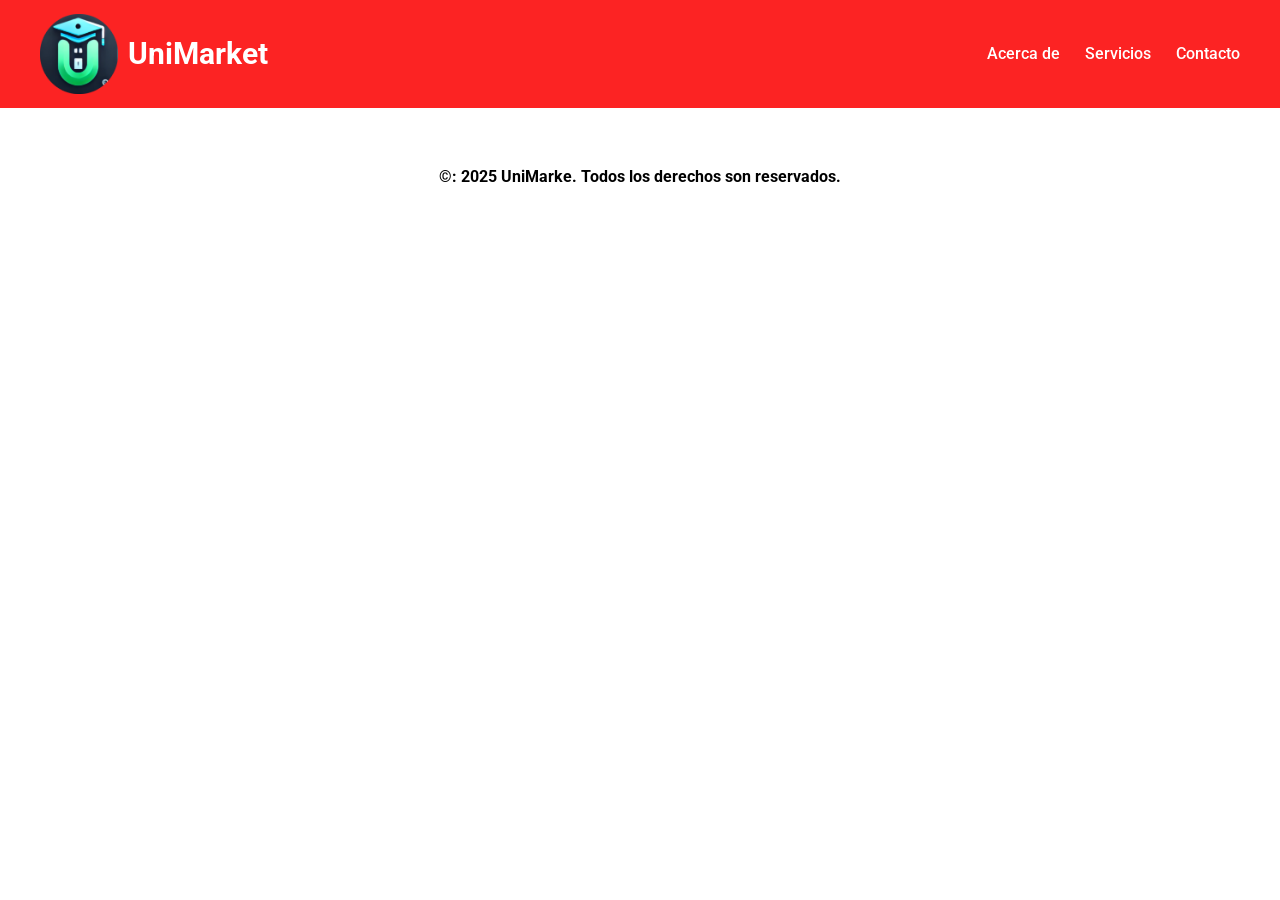
<file: Index.html>
<!DOCTYPE html>
<html lang="es">
<head>
    <meta charset="UTF-8">
    <meta name="viewport" content="width=device-width, initial-scale=1.0">
    <title>UniMarket</title>
    <link rel="stylesheet" href="/wwwroot/css/stylesindex.css">
    <link href="https://fonts.googleapis.com/css2?family=Roboto:wght@400;700&display=swap" rel="stylesheet">
</head>
<body>
    <header>
        <nav>
            <div class="logo">
                <img src="/wwwroot/image/logo.png" alt="UniMarket Logo">
                <h1>UniMarket</h1>
            </div>
            <ul class="nav-links">
                <li><a href="#about" class="nav-link">Acerca de</a></li>
                <li><a href="#services" class="nav-link">Servicios</a></li>
                <li><a href="#contact" class="nav-link">Contacto</a></li>
            </ul>
        </nav>
    </header>

    <main>
        <section id="about" class="about hidden">
            <h2>Acerca de UniMarke</h2>
            <p>UniMarke es una plataforma diseñada para estudiantes emprendedores que desean promocionar y vender sus productos o servicios dentro de la comunidad universitaria. Facilitamos la conexión entre vendedores y compradores, ofreciendo herramientas para la gestión eficiente de productos y transacciones.</p>
        </section>

        <section id="services" class="services hidden">
            <h2>Nuestros Servicios</h2>
            <div class="service-cards">
                <div class="card">
                    <h3>Promoción de Productos</h3>
                    <p>Llega a más clientes dentro de tu universidad con nuestras herramientas de promoción.</p>
                </div>
                <div class="card">
                    <h3>Ventas Seguras</h3>
                    <p>Realiza transacciones seguras y confiables con otros estudiantes.</p>
                </div>
                <div class="card">
                    <h3>Gestión de Inventario</h3>
                    <p>Administra tus productos de manera eficiente con nuestra plataforma.</p>
                </div>
            </div>
        </section>

        <section id="contact" class="contact hidden">
            <h2>Contacto</h2>
            <p>¿Tienes alguna pregunta? ¡Contáctanos!</p>
            <form id="contactForm">
                <input type="text" id="name" placeholder="Nombre" required>
                <input type="email" id="email" placeholder="Correo electrónico" required>
                <textarea id="message" placeholder="Mensaje" required></textarea>
                <button type="submit">Enviar</button>
            </form>
        </section>
    </main>

    <footer>
        <p>&copy: 2025 UniMarke. Todos los derechos son reservados.</p>
    </footer>

    <script src="/wwwroot/js/index.js"></script>
</body>
</html>
</file>
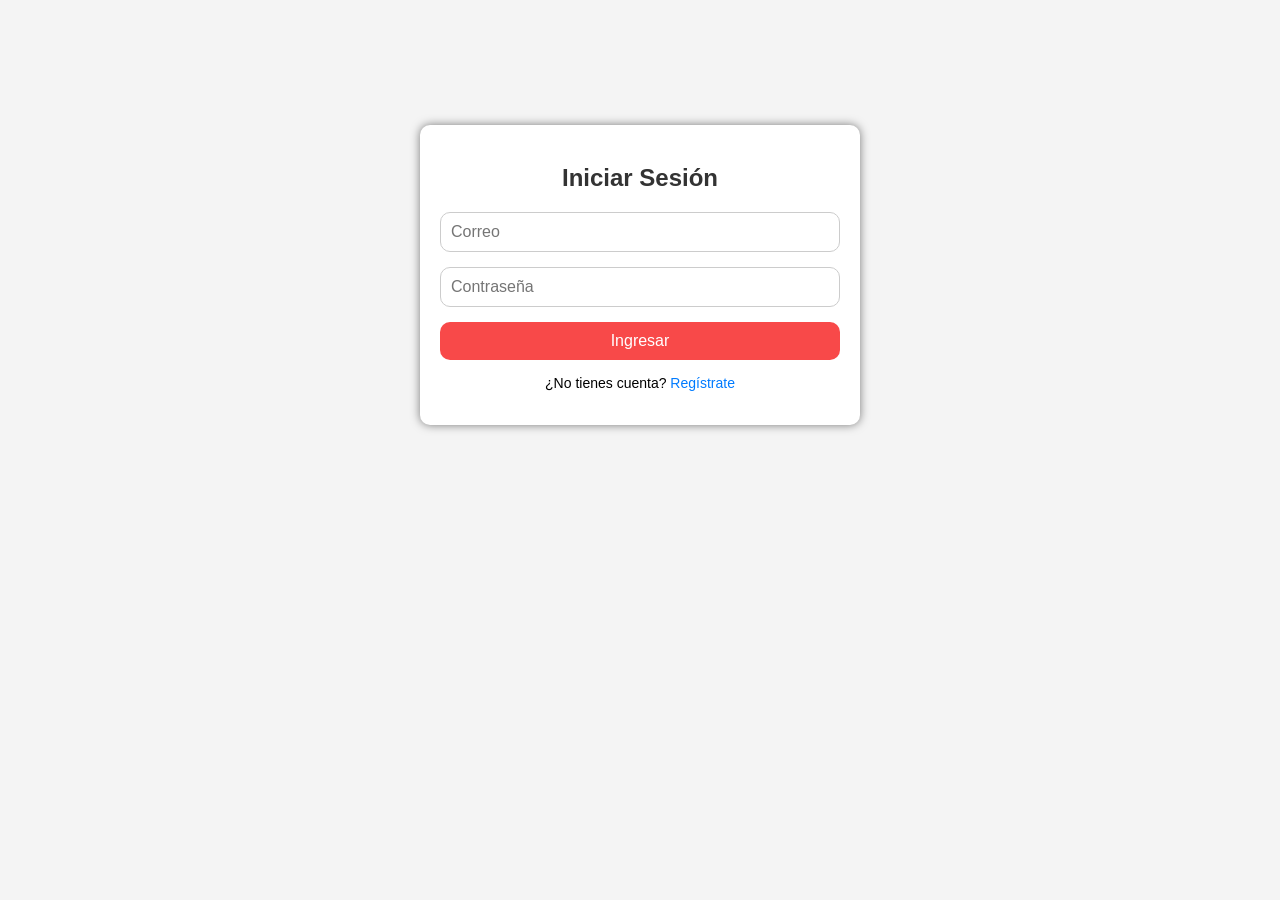
<file: Views/login.html>
<!DOCTYPE html>
<html lang="es">
<head>
    <meta charset="UTF-8">
    <title>Login</title>
    <link rel="stylesheet" href="/wwwroot/css/styleslogin.css">
    <style>
        body {
            font-family: Arial, sans-serif;
            background-color: #f4f4f4;
            display: flex;
            justify-content: center;
            align-items: center;
            height: 550px;
            margin: 0;
        }
        
        .form-container {
            background-color: #fff;
            padding: 20px;
            border-radius: 10px;
            box-shadow: 0 0 10px rgba(0, 0, 0, 0.5);
            width: 100%;
            max-width: 400px;body {
            font-family: Arial, sans-serif;
            background-color: #f0f8ff;
            text-align: center;
        }
        
        .mensaje-exito {
            color: #000000;
            padding: 10px;
            text-align: center;
        }
        
        button {
            background-color: #000;
            color: white;
            padding: 10px;
        }
            text-align: center;
        }
        
        .form-container h2 {
            margin-bottom: 20px;
            font-size: 24px;
            color: #333;
        }
        
        .form-container input[type="text"],
        .form-container input[type="password"] {
            width: 100%;
            padding: 10px;
            margin-bottom: 15px;
            border: 1px solid #ccc;
            border-radius: 10px;
            font-size: 16px;
            box-sizing: border-box;
        }
        
        .form-container input[type="text"]:focus,
        .form-container input[type="password"]:focus{
            border-color: #ff0000;
            outline: none;
        }
        
        .form-container button {
            width: 100%;
            padding: 10px;
            background-color: #f84949;
            border: none;
            border-radius: 10px;
            color: #fff;
            font-size: 16px;
            cursor: pointer;
        }
        
        .form-container button:hover {
            background-color: #ff0202;
        }
        
        .form-container p {
            margin-top: 15px;
            font-size: 14px;
            color: #000000;
        }
        
        .form-container p a {
            color: #007bff;
            text-decoration: none;
        }
        
        .form-container p a:hover {
            text-decoration: underline;
        }
    </style>
</head>
<body>
    <div class="form-container">
        <h2>Iniciar Sesión</h2>
        <div id="mensajeExito" class="mensaje-exito" style="display: none;">
            Registro exitoso. ¡Bienvenido!
        </div>
        <form id="loginForm">
            <input type="text" id="email" placeholder="Correo" required>
            <input type="password" id="password" placeholder="Contraseña" required>
            <button type="submit">Ingresar</button>
        </form>
        <p>¿No tienes cuenta? <a href="register.html">Regístrate</a></p>
    </div>
    <script>
        const urlParams = new URLSearchParams(window.location.search);
        if (urlParams.has('registro') && urlParams.get('registro') === 'exitoso') {
            document.getElementById('mensajeExito').style.display = 'block';
        }
        setTimeout(() => {
            mensajeExito.style.display = 'none';
        }, 3000);
        history.replaceState({}, document.title, window.location.pathname);
    </script>
    <script src="/wwwroot/js/auth.js"></script>
</body>
</html>
</file>
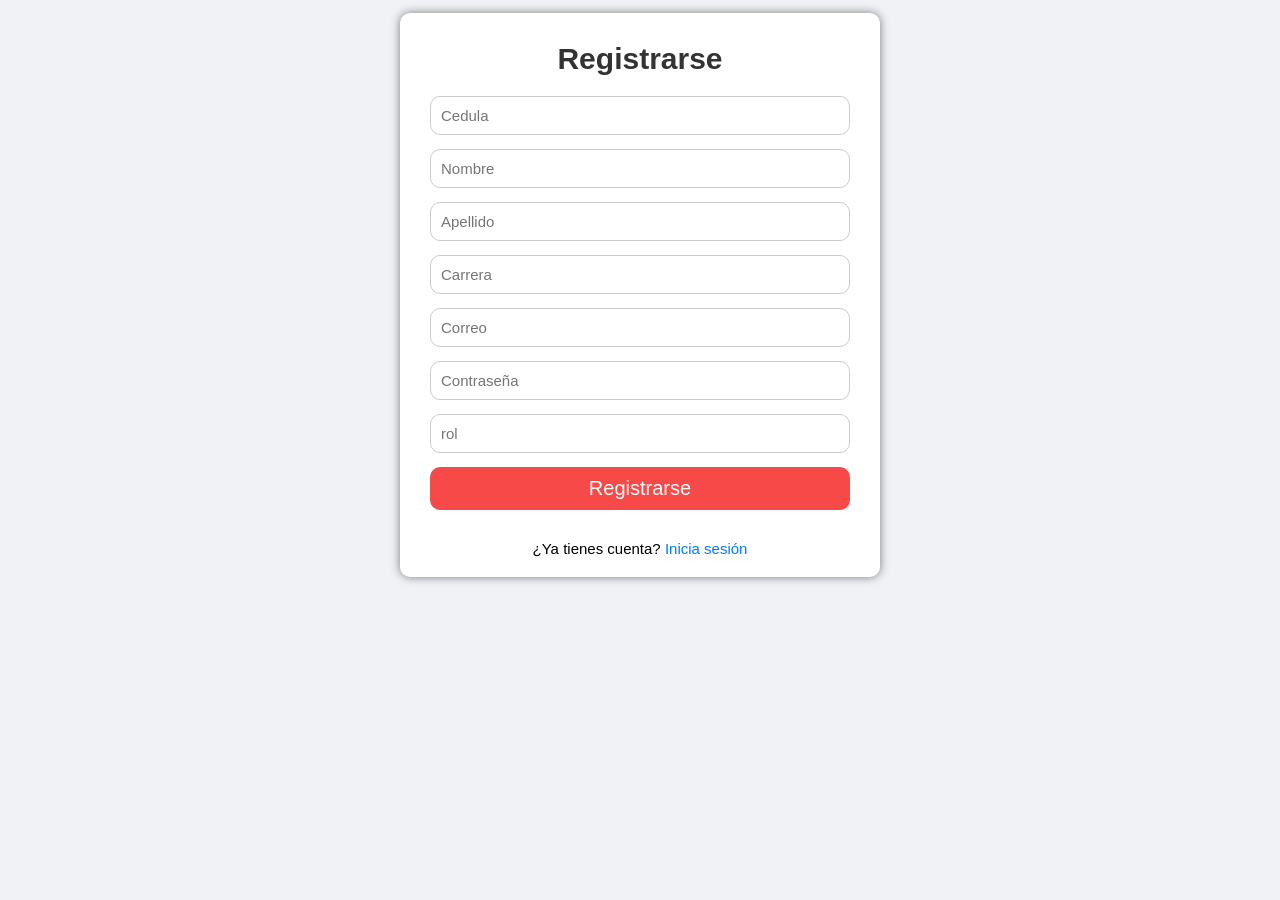
<file: Views/register.html>
<!DOCTYPE html>
<html lang="es">
<head>
    <meta charset="UTF-8">
    <title>Registro</title>
    <link rel="stylesheet" href="/wwwroot/css/stylesregister.css">
    <style>
        body {
            font-family: 'Arial', sans-serif;
            background-color: #f0f2f5;
            display: flex;
            justify-content: center;
            align-items: center;
            height: 550px;
            margin: 10px;
        }
        
        .form-container {
            background-color: #ffffff;
            padding: 5px 30px;
            margin-top: 20px;
            border-radius: 10px;
            box-shadow: 0 0 10px rgba(0, 0, 0, 0.5);
            width: 100%;
            max-width: 420px;
            text-align: center;
        }
        
        .form-container h2 {
            margin-bottom: 20px;
            font-size: 30px;
            color: #333;
        }
        
        .form-container input[type="text"],
        .form-container input[type="int"],
        .form-container input[type="email"],
        .form-container input[type="password"] {
            width: 100%;
            padding: 10px;
            margin-bottom: 14px;
            border: 1px solid #ccc;
            border-radius: 10px;
            font-size: 15px;
            box-sizing: border-box;
            transition: border-color 0.3s ease;
        }
        
        .form-container input[type="text"]:focus,
        .form-container input[type="int"]:focus,
        .form-container input[type="email"]:focus,
        .form-container input[type="password"]:focus {
            border-color: #ff0000;
            outline: none;
        }
        
        .form-container button {
            width: 100%;
            padding: 10px;
            background-color: #f84949;
            border: none;
            border-radius: 10px;
            color: #fff;
            font-size: 20px;
            cursor: pointer;
            transition: background-color 0.3s ease;
        }
        
        .form-container button:hover {
            background-color: #ff0000;
        }
        
        .form-container p {
            margin-top: 30px;
            font-size: 15px;
            color: #000000;
        }
        
        .form-container p a {
            color: #007bff;
            text-decoration: none;
            transition: color 0.3s ease;
        }
        
        .form-container p a:hover {
            color: #0056b3;
            text-decoration: underline;
        }
    </style>
</head>
<body>
    <div class="form-container">
        <h2>Registrarse</h2>
        <form id="registerForm" method="POST" action="procesar_registro.php">
            <input type="text" name="cedula" placeholder="Cedula" required>
            <input type="text" name="nombre" placeholder="Nombre" required>
            <input type="text" name="apellido" placeholder="Apellido" required>
            <input type="text" name="carrera" placeholder="Carrera" required>
            <input type="email" name="correo" placeholder="Correo" required>
            <input type="password" name="contraseña" placeholder="Contraseña" required>
            <input type="text" name="rol" placeholder="rol" required>
            <button type="submit">Registrarse</button>
        </form>
        <p>¿Ya tienes cuenta? <a href="login.html">Inicia sesión</a></p>
    </div>
    <script src="/wwwroot/js/auth.js"></script>
</body>
</html>
</file>
<file: wwwroot/css/stylesindex.css>
body {
    font-family: 'Roboto', sans-serif;
    margin: 0;
    padding: 0;
    color: #333;
    line-height: 1.6;
}

header {
    background-color: #fc2323;
    color: #fff;
    padding: 5px 0;
}
    
nav {
    display: flex;
    justify-content: space-between;
    align-items: center;
    max-width: 1200px;
    margin: 0 auto;
    padding: 0 2px;
}

.logo {
    display: flex;
    align-items: center;
}

.logo img {
    height: 80px;
    margin-right: 10px;
}

.logo h1 {
    font-size: 30px;
    font-weight: 700;
}

.nav-links {
    list-style: none;
    display: flex;
    gap: 25px;
}

.nav-links a {
    color: #fff;
    text-decoration: none;
    font-weight: 500;
    transition: color 0.5s ;
}

.nav-links a:hover {
    color: #000000;
}



.hidden {
    display: none;
}

.about,
.services,
.contact {
    padding: 40px 20px;
    text-align: center;
    background-color: #f9f9f9;
    margin-top: 10px;
}


.about {
    padding: 40px 20px;
    text-align: center;
    background-color: #f9f9f9;
}

.about h2 {
    font-size: 25px;
    margin-bottom: 10px;
}

.about p {
    max-width: 800px;
    margin: 0 auto;
    font-size: 15px;
}


.services {
    padding: 40px 20px;
    text-align: center;
}

.services h2 {
    font-size: 28px;
    margin-bottom: 20px;
}

.service-cards {
    display: flex;
    justify-content: center;
    gap: 20px;
    flex-wrap: wrap;
}

.card {
    background-color: #fff;
    padding: 12px;
    border-radius: 10px;
    box-shadow: 0 4px 8px rgba(0, 0, 0, 0.1);
    max-width: 300px;
    text-align: center;
}

.card h3 {
    font-size: 20px;
    margin-bottom: 12px;
}

.card p {
    font-size: 15px;
    color: #666;
}


.contact {
    padding: 4px 2px;
    text-align: center;
    background-color: #f9f9f9;
}

.contact h2 {
    font-size: 36px;
    margin-bottom: 12px;
}

.contact p {
    margin-bottom: 15px;
}

.contact form {
    max-width: 600px;
    margin: 0 auto;
    display: flex;
    flex-direction: column;
    gap: 10px;
}

.contact input,
.contact textarea {
    padding: 12px;
    border: 1px solid #ccc;
    border-radius: 10px;
    font-size: 15px;
}

.contact button {
    background-color: #f84949;
    color: #fff;
    padding: 12px;
    border: none;
    border-radius:10px;
    font-size: 20px;
    cursor: pointer;
    transition: background-color 0.3s ease;
}

.contact button:hover {
    background-color: #ff0000;
}


footer {
    color: #000;
    text-align: center;
    padding: 20px 0;
    margin-top: 20px;
    font-weight: 700;
}
</file>
<file: wwwroot/css/styleslogin.css>
body {
    font-family: Arial, sans-serif;
    background-color: #f4f4f4;
    display: flex;
    justify-content: center;
    align-items: center;
    height: 550px;
    margin: 0;
}

.form-container {
    background-color: #fff;
    padding: 20px;
    border-radius: 10px;
    box-shadow: 0 0 10px rgba(0, 0, 0, 0.5);
    width: 100%;
    max-width: 400px;body {
    font-family: Arial, sans-serif;
    background-color: #f0f8ff;
    text-align: center;
}

.mensaje-exito {
    color: #000000;
    padding: 10px;
    border: 1px solid #c3e6cb;
    border-radius: 5px;
    margin-bottom: 15px;
    text-align: center;
}

button {
    background-color: #000;
    color: white;
    padding: 10px;
}
    text-align: center;
}

.form-container h2 {
    margin-bottom: 20px;
    font-size: 24px;
    color: #333;
}

.form-container input[type="text"],
.form-container input[type="password"] {
    width: 100%;
    padding: 10px;
    margin-bottom: 15px;
    border: 1px solid #ccc;
    border-radius: 10px;
    font-size: 16px;
    box-sizing: border-box;
}

.form-container input[type="text"]:focus,
.form-container input[type="password"]:focus{
    border-color: #ff0000;
    outline: none;
}

.form-container button {
    width: 100%;
    padding: 10px;
    background-color: #f84949;
    border: none;
    border-radius: 10px;
    color: #fff;
    font-size: 16px;
    cursor: pointer;
}

.form-container button:hover {
    background-color: #ff0202;
}

.form-container p {
    margin-top: 15px;
    font-size: 14px;
    color: #000000;
}

.form-container p a {
    color: #007bff;
    text-decoration: none;
}

.form-container p a:hover {
    text-decoration: underline;
}
</file>
<file: wwwroot/css/stylesregister.css>
body {
    font-family: 'Arial', sans-serif;
    background-color: #f0f2f5;
    display: flex;
    justify-content: center;
    align-items: center;
    height: 550px;
    margin: 10px;
}

.form-container {
    background-color: #ffffff;
    padding: 5px 30px;
    margin-top: 20px;
    border-radius: 10px;
    box-shadow: 0 0 10px rgba(0, 0, 0, 0.5);
    width: 100%;
    max-width: 420px;
    text-align: center;
}

.form-container h2 {
    margin-bottom: 20px;
    font-size: 30px;
    color: #333;
}

.form-container input[type="text"],
.form-container input[type="int"],
.form-container input[type="email"],
.form-container input[type="password"] {
    width: 100%;
    padding: 10px;
    margin-bottom: 14px;
    border: 1px solid #ccc;
    border-radius: 10px;
    font-size: 15px;
    box-sizing: border-box;
    transition: border-color 0.3s ease;
}

.form-container input[type="text"]:focus,
.form-container input[type="int"]:focus,
.form-container input[type="email"]:focus,
.form-container input[type="password"]:focus {
    border-color: #ff0000;
    outline: none;
}

.form-container button {
    width: 100%;
    padding: 10px;
    background-color: #f84949;
    border: none;
    border-radius: 10px;
    color: #fff;
    font-size: 20px;
    cursor: pointer;
    transition: background-color 0.3s ease;
}

.form-container button:hover {
    background-color: #ff0000;
}

.form-container p {
    margin-top: 30px;
    font-size: 15px;
    color: #000000;
}

.form-container p a {
    color: #007bff;
    text-decoration: none;
    transition: color 0.3s ease;
}

.form-container p a:hover {
    color: #0056b3;
    text-decoration: underline;
}
</file>
